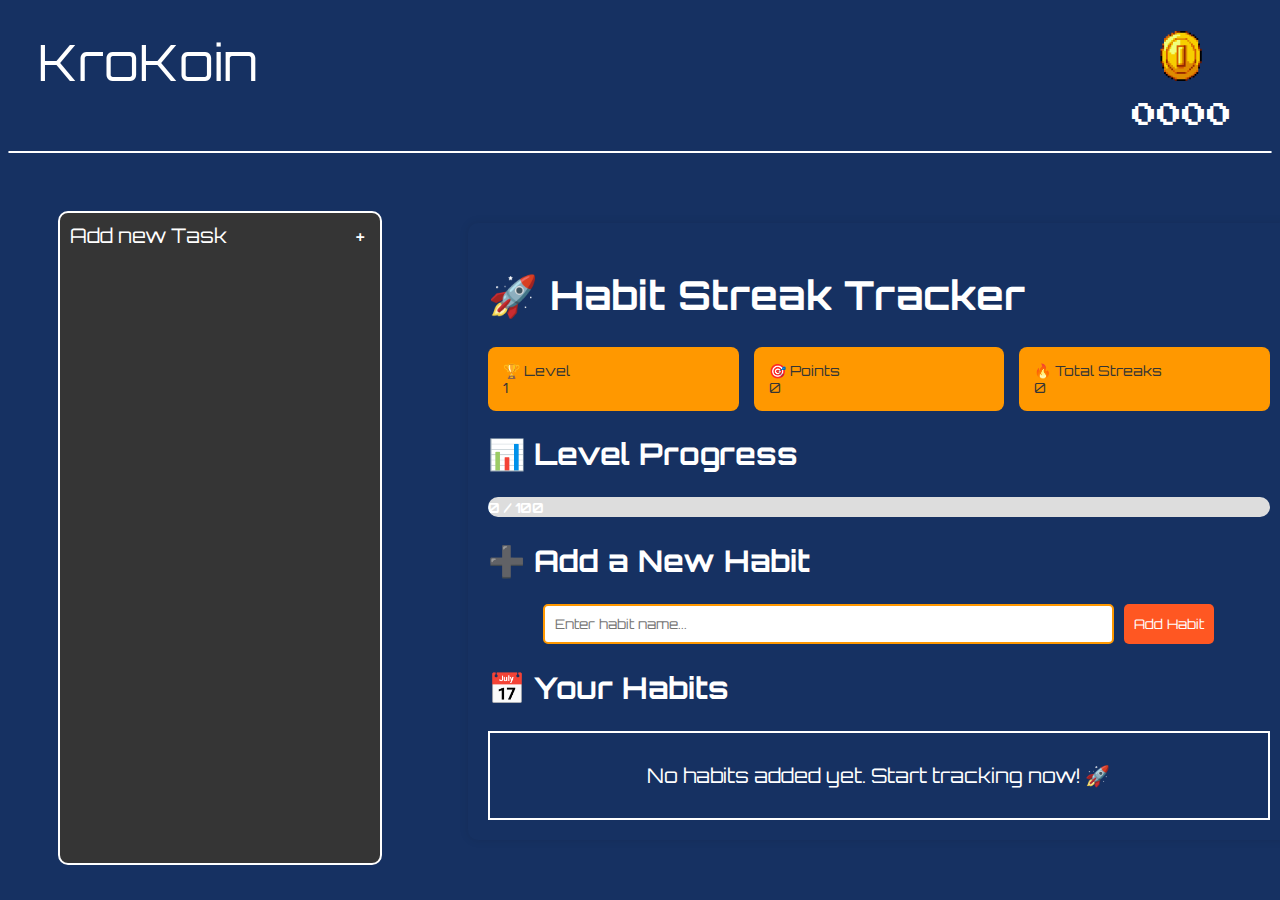
<file: index.html>
<!DOCTYPE html>
<html lang="en">

<head>
    <meta charset="UTF-8">
    <meta name="viewport" content="width=device-width, initial-scale=1.0">
    <title>KroKoin</title>
    <link rel="stylesheet" href="stylek.css">
    <link rel="stylesheet" href="stylekro.css">

</head>

<body>
    <div id="tit">
        KroKoin
        <span id="coincounter">
            <img id="coingif" src="coin.gif" length="50px" height="50px">
            <p id="numcoin">0000</p>
        </span>
    </div>
    <br>
    <hr style=" border:1.5px solid white; border-radius:20px">
    <div id="tasklist">
        <p style="margin:0px; float: left;">Add new Task</p>
        <p style="margin:0px; float: right;margin-right:5px;">+</p>
    </div>
    <div id="curr">
        <main class="container">
            <h1>🚀 Habit Streak Tracker</h1>

            <section class="stats-container">
                <div class="stat-box">
                    <div>🏆 Level</div>
                    <div class="stat-value" id="level">1</div>
                </div>
                <div class="stat-box">
                    <div>🎯 Points</div>
                    <div class="stat-value" id="points">0</div>
                </div>
                <div class="stat-box">
                    <div>🔥 Total Streaks</div>
                    <div class="stat-value" id="total-streaks">0</div>
                </div>
            </section>

            <h2>📊 Level Progress</h2>
            <div class="level-progress">
                <div class="progress-bar" id="level-progress-bar"></div>
                <div class="progress-text" id="level-progress-text">0 / 100</div>
            </div>

            <h2>➕ Add a New Habit</h2>
            <section class="habit-form">
                <input type="text" id="habit-input" placeholder="Enter habit name..." required>
                <button id="add-habit"><i class="fas fa-plus"></i> Add Habit</button>
            </section>

            <h2>📅 Your Habits</h2>
            <section class="habit-list" id="habit-list">
                <p>No habits added yet. Start tracking now! 🚀</p>
            </section>
        </main>
    </div>
</body>

</html>
</file>
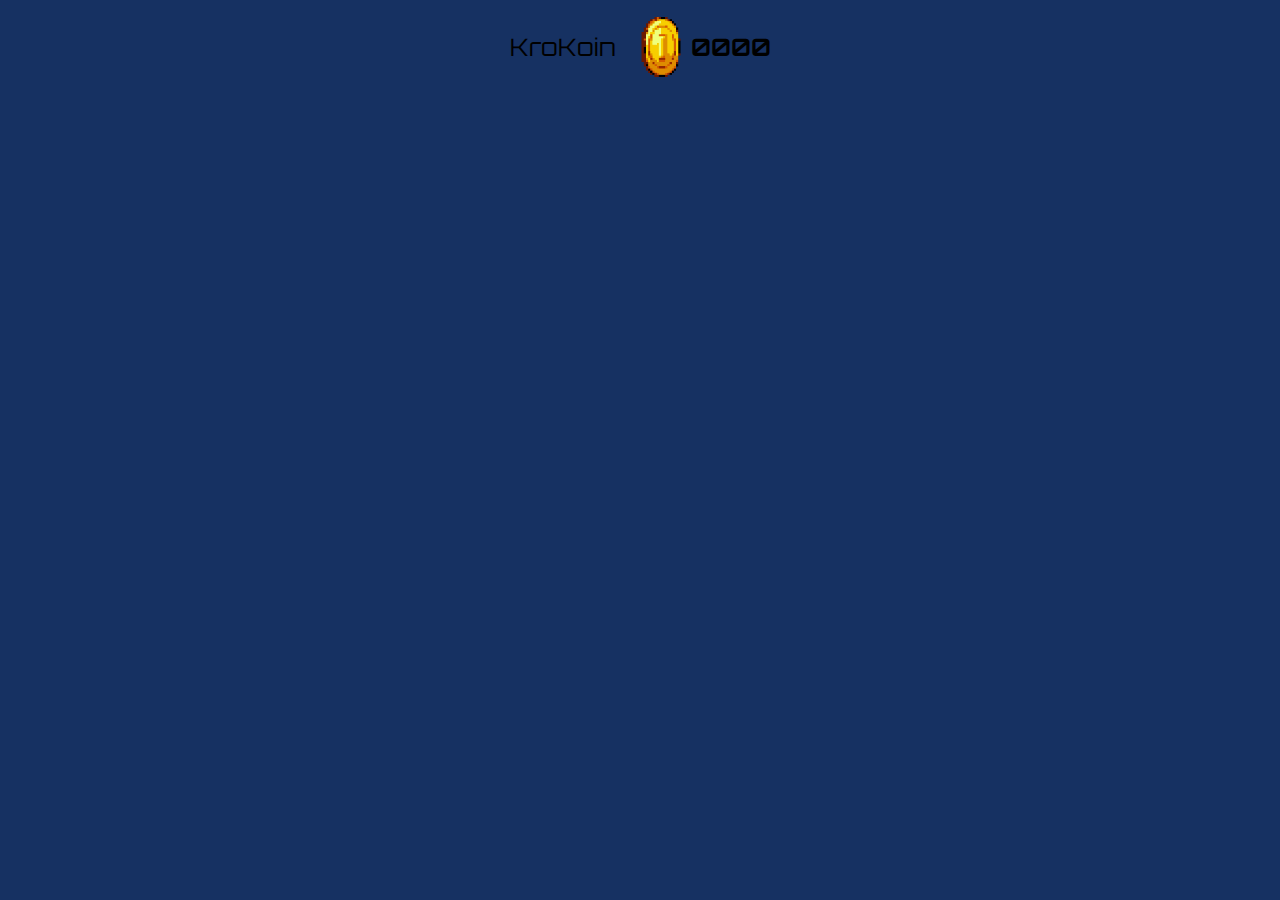
<file: landing.html>
<!DOCTYPE html>
<html lang="en">

<head>
    <meta charset="UTF-8">
    <meta name="viewport" content="width=device-width, initial-scale=1.0">
    <title>Document</title>
    <link rel="stylesheet" href="stylekr.css">
</head>

<body>
    <div id="tit">
        KroKoin
        <span id="coincounter">
            <img id="coingif" src="coinr.gif" length="60px" height="60px">
            <p id="numcoin">0000</p>
        </span>
    </div>
</body>

</html>
</file>
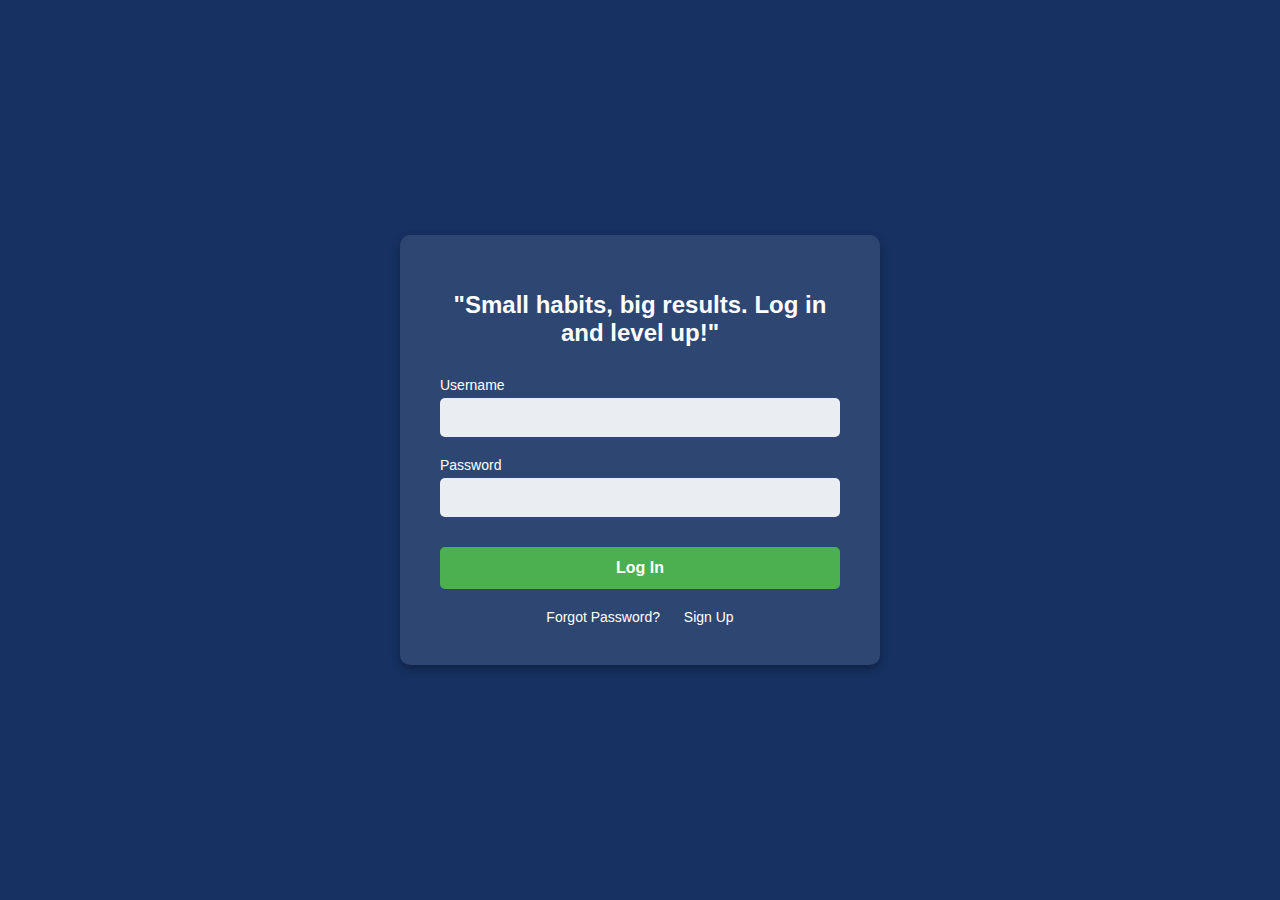
<file: login.html>
<!DOCTYPE html>
<html lang="en">
<head>
    <meta charset="UTF-8">
    <meta name="viewport" content="width=device-width, initial-scale=1.0">
    <title>Get Started!</title>
    <style>
        body {
            font-family: 'Arial', sans-serif;
            background-color: rgb(22, 49, 98);
            color: white;
            margin: 0;
            padding: 0;
            height: 100vh;
            display: flex;
            justify-content: center;
            align-items: center;
        }
        
        .login-container {
            background-color: rgba(255, 255, 255, 0.1);
            border-radius: 10px;
            padding: 40px;
            box-shadow: 0 4px 10px rgba(0, 0, 0, 0.3);
            width: 100%;
            max-width: 400px;
            text-align: center;
        }
        
        h1 {
            margin-bottom: 30px;
            font-size: 24px;
            font-weight: 600;
        }
        
        .form-group {
            margin-bottom: 20px;
            text-align: left;
        }
        
        label {
            display: block;
            margin-bottom: 5px;
            font-size: 14px;
        }
        
        input {
            width: 100%;
            padding: 12px;
            border: none;
            border-radius: 5px;
            background-color: rgba(255, 255, 255, 0.9);
            box-sizing: border-box;
        }
        
        button {
            background-color: #4CAF50;
            color: white;
            border: none;
            padding: 12px 0;
            width: 100%;
            border-radius: 5px;
            cursor: pointer;
            font-size: 16px;
            font-weight: bold;
            margin-top: 10px;
            transition: background-color 0.3s;
        }
        
        button:hover {
            background-color: #45a049;
        }
        
        .links {
            margin-top: 20px;
            font-size: 14px;
        }
        
        .links a {
            color: #ffffff;
            text-decoration: none;
            margin: 0 10px;
        }
        
        .links a:hover {
            text-decoration: underline;
        }
    </style>
</head>
<body>
    <div class="login-container">
        <h1>"Small habits, big results. Log in and level up!"</h1>
        
        <form>
            <div class="form-group">
                <label for="username">Username</label>
                <input type="text" id="username" name="username" required>
            </div>
            
            <div class="form-group">
                <label for="password">Password</label>
                <input type="password" id="password" name="password" required>
            </div>
            
            <button type="submit">Log In</button>
            
            <div class="links">
                <a href="#">Forgot Password?</a>
                <a href="#">Sign Up</a>
            </div>
        </form>
    </div>
</body>
</html>
</file>
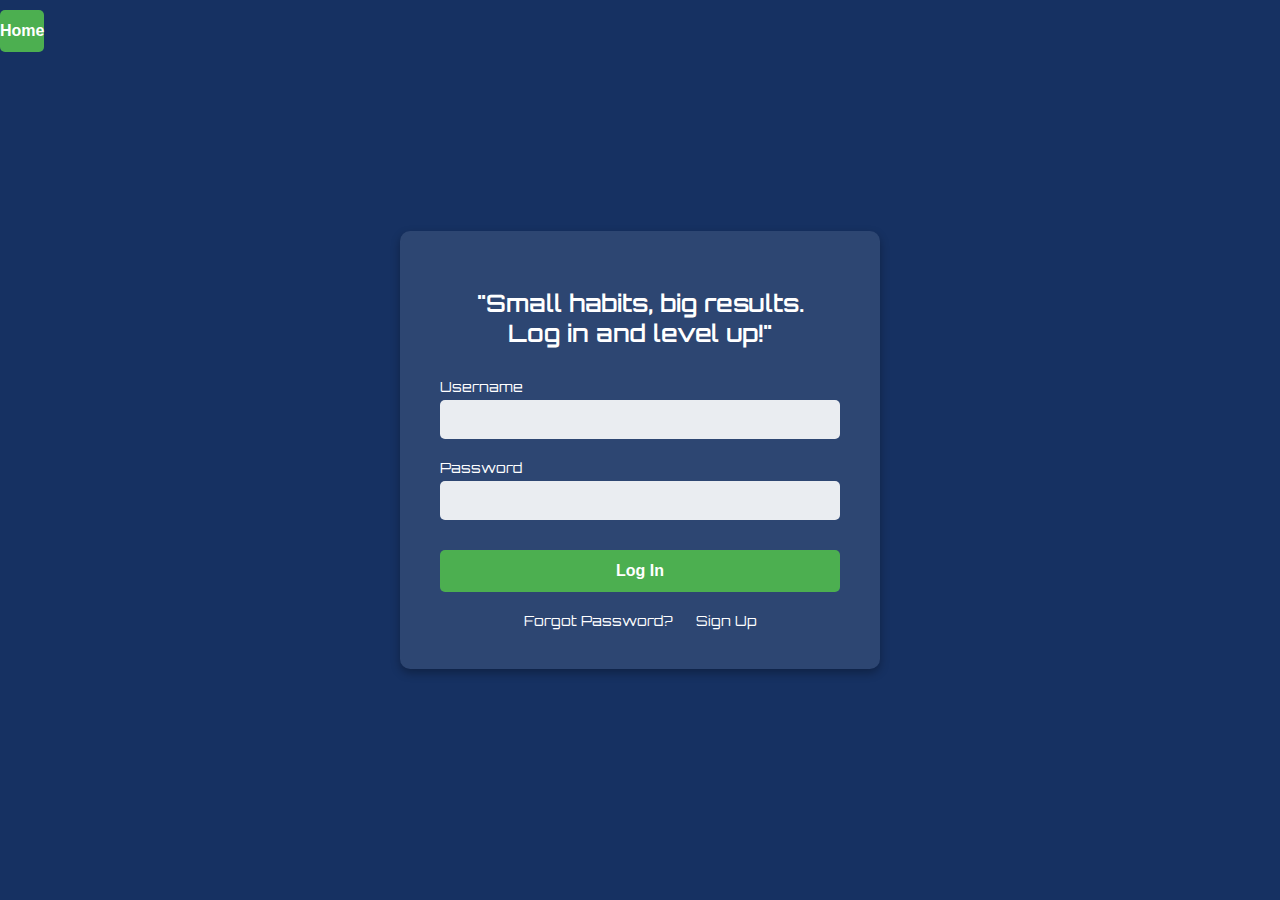
<file: signup.html>
<!DOCTYPE html>
<html lang="en">
<head>
    <meta charset="UTF-8">
    <meta name="viewport" content="width=device-width, initial-scale=1.0">
    <title>Get Started!</title>
    <link rel="stylesheet" href="loginstyle.css">
</head>
<body>
    
    <div class="home">
        <button class="home-button">Home</button>
    </div>
    <div class="login-container">
        <h1>"Small habits, big results.<br> Log in and level up!"</h1>
        
        <form>
            <div class="form-group">
                <label for="username">Username</label>
                <input type="text" id="username" name="username" required>
            </div>
            
            <div class="form-group">
                <label for="password">Password</label>
                <input type="password" id="password" name="password" required>
            </div>
            
            <button type="submit">Log In</button>
            
            <div class="links">
                <a href="#">Forgot Password?</a>
                <a href="#">Sign Up</a>
            </div>
        </form>
    </div>
</body>
</html>
</file>
<file: stylek.css>
@import url("https://fonts.googleapis.com/css2?family=JetBrains+Mono:ital,wght@0,100..800;1,100..800&family=Just+Another+Hand&family=Orbitron:wght@400..900&family=Playwrite+CO+Guides&family=Press+Start+2P&display=swap");
body {
  background-color: rgb(22, 49, 98);
}
* {
  font-family: "Orbitron", sans-serif;
  font-optical-sizing: auto;
}
#tit {
  text-align: left;
  color: white;
  font-size: 50px;
  margin: 30px;
}
#coincounter {
  float: right;
  text-align: center;
}
#numcoin {
  font-family: "Press Start 2P", system-ui;
  font-size: 25px;
  margin: 10px;
}
#tasklist {
  display: block;
  text-align: left;
  background-color: rgb(53, 53, 53);
  color: white;
  font-size: 20px;
  margin: 50px;
  border: 2px solid white;
  border-radius: 10px;
  position: fixed;
  padding: 10px;
  width: 300px;
  height: 70%;
}
#curr {
  display: block;
  position: relative;
  text-align: left;
  color: white;
  font-size: 20px;
  margin: 50px;
  border: none;
  border-radius: 10px;
  padding: 10px;
  width: 65%;
  height: 600px;
  left: 400px;
  top: 10px;
}
#habname {
  font-size: 30px;
  color: white;
  margin: 10px;
}
#circle {
  height: 300px;
  width: 300px;
  background-color: rgb(53, 53, 53);
  border: 2px solid white;
  border-radius: 50%;
  display: inline-block;
  text-align: center;
}
#start {
  text-align: center;
}
#star {
  font-size: 30px;
  margin-top: 130px;
}
</file>
<file: stylekro.css>
@import url("https://fonts.googleapis.com/css2?family=JetBrains+Mono:ital,wght@0,100..800;1,100..800&family=Just+Another+Hand&family=Orbitron:wght@400..900&family=Playwrite+CO+Guides&family=Press+Start+2P&display=swap");

/* Container */
.container {
  padding: 20px;
  border-radius: 10px;
  box-shadow: 0 0 10px rgba(0, 0, 0, 0.1);
}

/* Stats */
.stats-container {
  display: flex;
  justify-content: space-between;
  gap: 15px;
  margin: 15px 0;
}

.stat-box {
  background: #ff9800;
  color: rgb(53, 53, 53);
  padding: 15px;
  border-radius: 8px;
  width: 30%;
  font-size: 14px;
}

/* Level Progress Bar */
.level-progress {
  background: #ddd;
  border-radius: 10px;
  overflow: hidden;
  position: relative;
}

.progress-bar {
  height: 20px;
  background: linear-gradient(135deg, #ff9800, #ff5722);
  width: 0%;
  transition: width 0.5s ease-in-out;
}

.progress-text {
  position: absolute;
  width: 100%;
  top: 50%;
  transform: translateY(-50%);
  font-weight: bold;
  font-size: 14px;
}

/* Habit Form */
.habit-form {
  display: flex;
  justify-content: center;
  gap: 10px;
  margin: 20px 0;
}

.habit-form input {
  width: 70%;
  padding: 10px;
  border: 2px solid #ff9800;
  border-radius: 5px;
}

.habit-form button {
  background: #ff5722;
  color: white;
  padding: 10px;
  border: none;
  cursor: pointer;
  border-radius: 5px;
  transition: 0.3s;
}

.habit-form button:hover {
  background: #e64a19;
}

/* Habit List */
.habit-list {
  display: flex;
  flex-wrap: wrap;
  justify-content: center;
  gap: 15px;
  padding: 10px;
  border: 2px solid white; 
  transition: border-width 0.3s ease-in-out; 
}

.habit-item {
  min-width: 250px;
  background: white;
  padding: 15px;
  border-radius: 8px;
  box-shadow: 0 0 5px rgba(0, 0, 0, 0.1);
  text-align: center;
  display: flex;
  flex-direction: column;
  align-items: center;
}

/* Habit Name & Streak - Align in Row */
.habit-info {
  display: flex;
  justify-content: space-between;
  align-items: center;
  width: 100%;
  font-weight: bold;
  padding: 5px;
}

/* Streak Calendar - Dates in a Row */
.streak-calendar {
  display: flex;
  flex-direction: row;
  gap: 5px;
  justify-content: center;
  margin-top: 5px;
  padding: 5px;
}

/* Individual Date Box */
.day-marker {
  width: 25px;
  height: 25px;
  display: flex;
  align-items: center;
  justify-content: center;
  background: #ff9800;
  color: white;
  font-size: 14px;
  border-radius: 5px;
  font-weight: bold;
}

/* Level Up Notification */
.level-up-notification {
  position: fixed;
  bottom: 10px;
  left: 50%;
  transform: translateX(-50%); 
  background: #ff9800;
  color: white;
  padding: 10px 20px;
  border-radius: 5px;
  display: none;
  animation: fadeInOut 3s linear;
  text-align: center; 
  width: auto; 
  max-width: 80%;
}

#reset-button {
  background: red;
  color: white;
  padding: 10px 20px;
  border: none;
  cursor: pointer;
  border-radius: 5px;
  transition: 0.3s;
  margin-top: 15px;
  
  display: block;  /* Makes it a block element */
  margin-left: auto;
  margin-right: auto;
  text-align: center;
}

#reset-button:hover {
  background: darkred;
}

@keyframes fadeInOut {
  0% {
    opacity: 0;
  }
  20% {
    opacity: 1;
  }
  80% {
    opacity: 1;
  }
  100% {
    opacity: 0;
  }
}
</file>
<file: stylekr.css>
@import url("https://fonts.googleapis.com/css2?family=JetBrains+Mono:ital,wght@0,100..800;1,100..800&family=Just+Another+Hand&family=Orbitron:wght@400..900&family=Playwrite+CO+Guides&family=Press+Start+2P&display=swap");
body {
  background-color: rgb(22, 49, 98);
}
* {
  font-family: "Orbitron", sans-serif;
  font-optical-sizing: auto;
}
header {
  background: linear-gradient(135deg, #ff9800, #ff5722);
  padding: 15px 0;
  color: white;
}

#tit {
  font-size: 24px;
  display: flex;
  justify-content: center;
  align-items: center;
  gap: 15px;
}

#coincounter {
  display: flex;
  align-items: center;
  font-weight: bold;
}

/* Container */
.container {
  max-width: 500px;
  margin: 30px auto;
  background: white;
  padding: 20px;
  border-radius: 10px;
  box-shadow: 0 0 10px rgba(0, 0, 0, 0.1);
}

/* Stats */
.stats-container {
  display: flex;
  justify-content: space-between;
  gap: 15px;
  margin: 15px 0;
}

.stat-box {
  background: #ff9800;
  color: white;
  padding: 15px;
  border-radius: 8px;
  width: 30%;
  font-size: 14px;
}

/* Level Progress Bar */
.level-progress {
  background: #ddd;
  border-radius: 10px;
  overflow: hidden;
  position: relative;
}

.progress-bar {
  height: 20px;
  background: linear-gradient(135deg, #ff9800, #ff5722);
  width: 0%;
  transition: width 0.5s ease-in-out;
}

.progress-text {
  position: absolute;
  width: 100%;
  top: 50%;
  transform: translateY(-50%);
  font-weight: bold;
  font-size: 14px;
}

/* Habit Form */
.habit-form {
  display: flex;
  justify-content: center;
  gap: 10px;
  margin: 20px 0;
}

.habit-form input {
  width: 70%;
  padding: 10px;
  border: 2px solid #ff9800;
  border-radius: 5px;
}

.habit-form button {
  background: #ff5722;
  color: white;
  padding: 10px;
  border: none;
  cursor: pointer;
  border-radius: 5px;
  transition: 0.3s;
}

.habit-form button:hover {
  background: #e64a19;
}

/* Habit List */
.habit-list {
  display: flex;
  flex-wrap: wrap; /* Allow habits to wrap on smaller screens */
  justify-content: center; /* Center habits horizontally */
  gap: 15px; /* Space between habits */
  padding: 10px;
}

/* Individual Habit Item */
.habit-item {
  min-width: 150px; /* Set a minimum width */
  background: white;
  padding: 10px;
  border-radius: 8px;
  box-shadow: 0 0 5px rgba(0, 0, 0, 0.1);
  text-align: center;
}

/* Level Up Notification */
.level-up-notification {
  position: fixed;
  bottom: 10px;
  right: 10px;
  background: #ff9800;
  color: white;
  padding: 10px;
  border-radius: 5px;
  display: none;
  animation: fadeInOut 3s linear;
}

@keyframes fadeInOut {
  0% { opacity: 0; }
  20% { opacity: 1; }
  80% { opacity: 1; }
  100% { opacity: 0; }
}
</file>
<file: loginstyle.css>
@import url("https://fonts.googleapis.com/css2?family=JetBrains+Mono:ital,wght@0,100..800;1,100..800&family=Just+Another+Hand&family=Orbitron:wght@400..900&family=Playwrite+CO+Guides&family=Press+Start+2P&display=swap");
body {
    font-family: "Orbitron", sans-serif;
    background-color: rgb(22, 49, 98);
    color: white;
    margin: 0;
    padding: 0;
    height: 100vh;
    display: flex;
    justify-content: center;
    align-items: center;
}

.home {
    position: absolute;
    top: 0;
    left: 0;

}

.login-container {
    background-color: rgba(255, 255, 255, 0.1);
    border-radius: 10px;
    padding: 40px;
    box-shadow: 0 4px 10px rgba(0, 0, 0, 0.3);
    width: 100%;
    max-width: 400px;
    text-align: center;
}

h1 {
    margin-bottom: 30px;
    font-size: 24px;
    font-weight: 600;
}

.form-group {
    margin-bottom: 20px;
    text-align: left;
}

label {
    display: block;
    margin-bottom: 5px;
    font-size: 14px;
}

input {
    width: 100%;
    padding: 12px;
    border: none;
    border-radius: 5px;
    background-color: rgba(255, 255, 255, 0.9);
    box-sizing: border-box;
}

button {
    background-color: #4CAF50;
    color: white;
    border: none;
    padding: 12px 0;
    width: 100%;
    border-radius: 5px;
    cursor: pointer;
    font-size: 16px;
    font-weight: bold;
    margin-top: 10px;
    transition: background-color 0.3s;
}

button:hover {
    background-color: #45a049;
}

.links {
    margin-top: 20px;
    font-size: 14px;
}

.links a {
    color: #ffffff;
    text-decoration: none;
    margin: 0 10px;
}

.links a:hover {
    text-decoration: underline;
}
</file>
